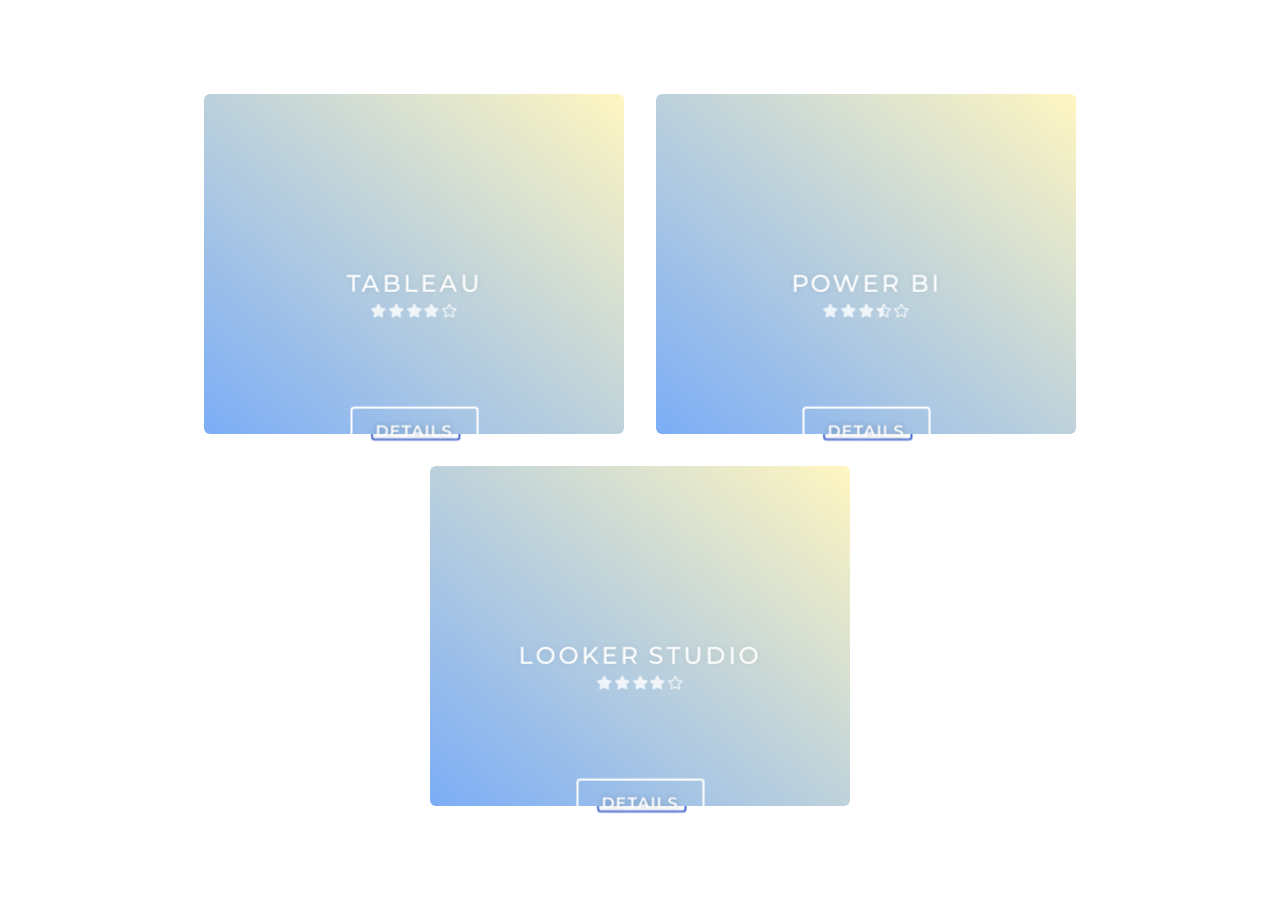
<file: index.html>
<!DOCTYPE html>
<html lang="en">
<head>
  <meta charset="UTF-8">
  <meta name="viewport" content="width=device-width, initial-scale=1.0">
  <title>Business Analytics Flip Cards</title>
  <link rel="stylesheet" href="style.css">
  <link rel="stylesheet" href="https://use.fontawesome.com/releases/v5.15.4/css/all.css">
  <link href="https://fonts.googleapis.com/css2?family=Montserrat:wght@400;600&display=swap" rel="stylesheet">
</head>
<body>
<div class="wrapper">
  <div class="card">
    <input type="checkbox" id="card1" class="more" aria-hidden="true">
    <div class="content">
      <div class="front" style="background-image: url('https://cdn.worldvectorlogo.com/logos/tableau-software.svg')">
        <div class="inner">
          <h2>Tableau</h2>
          <div class="rating">
            <i class="fas fa-star"></i>
            <i class="fas fa-star"></i>
            <i class="fas fa-star"></i>
            <i class="fas fa-star"></i>
            <i class="far fa-star"></i>
          </div>
          <label for="card1" class="button" aria-hidden="true">Details</label>
        </div>
      </div>
      <div class="back">
        <div class="inner">
          <div class="info">
            <span>5</span>
            <div class="icon">
              <i class="fas fa-users"></i>
              <span>users</span>
            </div>
          </div>
          <div class="info">
            <span>4</span>
            <div class="icon">
              <i class="fas fa-cogs"></i>
              <span>features</span>
            </div>
          </div>
          <div class="info">
            <span>70</span>
            <div class="icon">
              <i class="fas fa-euro-sign"></i>
              <span>monthly</span>
            </div>
          </div>
          <div class="info">
            <span>1</span>
            <div class="icon">
              <i class="fas fa-map-marker-alt"></i>
              <span>HQ</span>
            </div>
          </div>
          <div class="description">
            <p>Tableau provides interactive, real-time data visualizations and dashboards used by businesses globally to make data-driven decisions.</p>
          </div>
          <div class="location">Seattle, USA</div>
          <div class="price">$70 / mo</div>
          <label for="card1" class="button return" aria-hidden="true">
            <i class="fas fa-arrow-left"></i>
          </label>
        </div>
      </div>
    </div>
  </div>

  <div class="card">
    <input type="checkbox" id="card2" class="more">
    <div class="content">
      <div class="front" style="background-image: url('https://upload.wikimedia.org/wikipedia/commons/c/cf/New_Power_BI_Logo.svg')">
        <div class="inner">
          <h2>Power BI</h2>
          <div class="rating">
            <i class="fas fa-star"></i>
            <i class="fas fa-star"></i>
            <i class="fas fa-star"></i>
            <i class="fas fa-star-half-alt"></i>
            <i class="far fa-star"></i>
          </div>
          <label for="card2" class="button" aria-hidden="true">Details</label>
        </div>
      </div>
      <div class="back">
        <div class="inner">
          <div class="info">
            <span>6</span>
            <div class="icon">
              <i class="fas fa-users"></i>
              <span>users</span>
            </div>
          </div>
          <div class="info">
            <span>5</span>
            <div class="icon">
              <i class="fas fa-cogs"></i>
              <span>features</span>
            </div>
          </div>
          <div class="info">
            <span>60</span>
            <div class="icon">
              <i class="fas fa-euro-sign"></i>
              <span>monthly</span>
            </div>
          </div>
          <div class="info">
            <span>1</span>
            <div class="icon">
              <i class="fas fa-map-marker-alt"></i>
              <span>HQ</span>
            </div>
          </div>
          <div class="description">
            <p>Power BI is a business analytics tool by Microsoft for creating rich, interactive visualizations and live dashboards.</p>
          </div>
          <div class="location">Redmond, USA</div>
          <div class="price">$60 / mo</div>
          <label for="card2" class="button return" aria-hidden="true">
            <i class="fas fa-arrow-left"></i>
          </label>
        </div>
      </div>
    </div>
  </div>

  <div class="card">
    <input type="checkbox" id="card3" class="more">
    <div class="content">
      <div class="front" style="background-image: url('https://upload.wikimedia.org/wikipedia/commons/2/22/Google_Data_Studio_Logo.svg')">
        <div class="inner">
          <h2>Looker Studio</h2>
          <div class="rating">
            <i class="fas fa-star"></i>
            <i class="fas fa-star"></i>
            <i class="fas fa-star"></i>
            <i class="fas fa-star"></i>
            <i class="far fa-star"></i>
          </div>
          <label for="card3" class="button" aria-hidden="true">Details</label>
        </div>
      </div>
      <div class="back">
        <div class="inner">
          <div class="info">
            <span>4</span>
            <div class="icon">
              <i class="fas fa-users"></i>
              <span>users</span>
            </div>
          </div>
          <div class="info">
            <span>3</span>
            <div class="icon">
              <i class="fas fa-cogs"></i>
              <span>features</span>
            </div>
          </div>
          <div class="info">
            <span>0</span>
            <div class="icon">
              <i class="fas fa-euro-sign"></i>
              <span>free</span>
            </div>
          </div>
          <div class="info">
            <span>1</span>
            <div class="icon">
              <i class="fas fa-map-marker-alt"></i>
              <span>HQ</span>
            </div>
          </div>
          <div class="description">
            <p>Looker Studio (formerly Google Data Studio) is a free tool for creating dynamic marketing and business reports from various data sources.</p>
          </div>
          <div class="location">Mountain View, USA</div>
          <div class="price">Free</div>
          <label for="card3" class="button return" aria-hidden="true">
            <i class="fas fa-arrow-left"></i>
          </label>
        </div>
      </div>
    </div>
  </div>
</div>
</body>
</html>
</file>
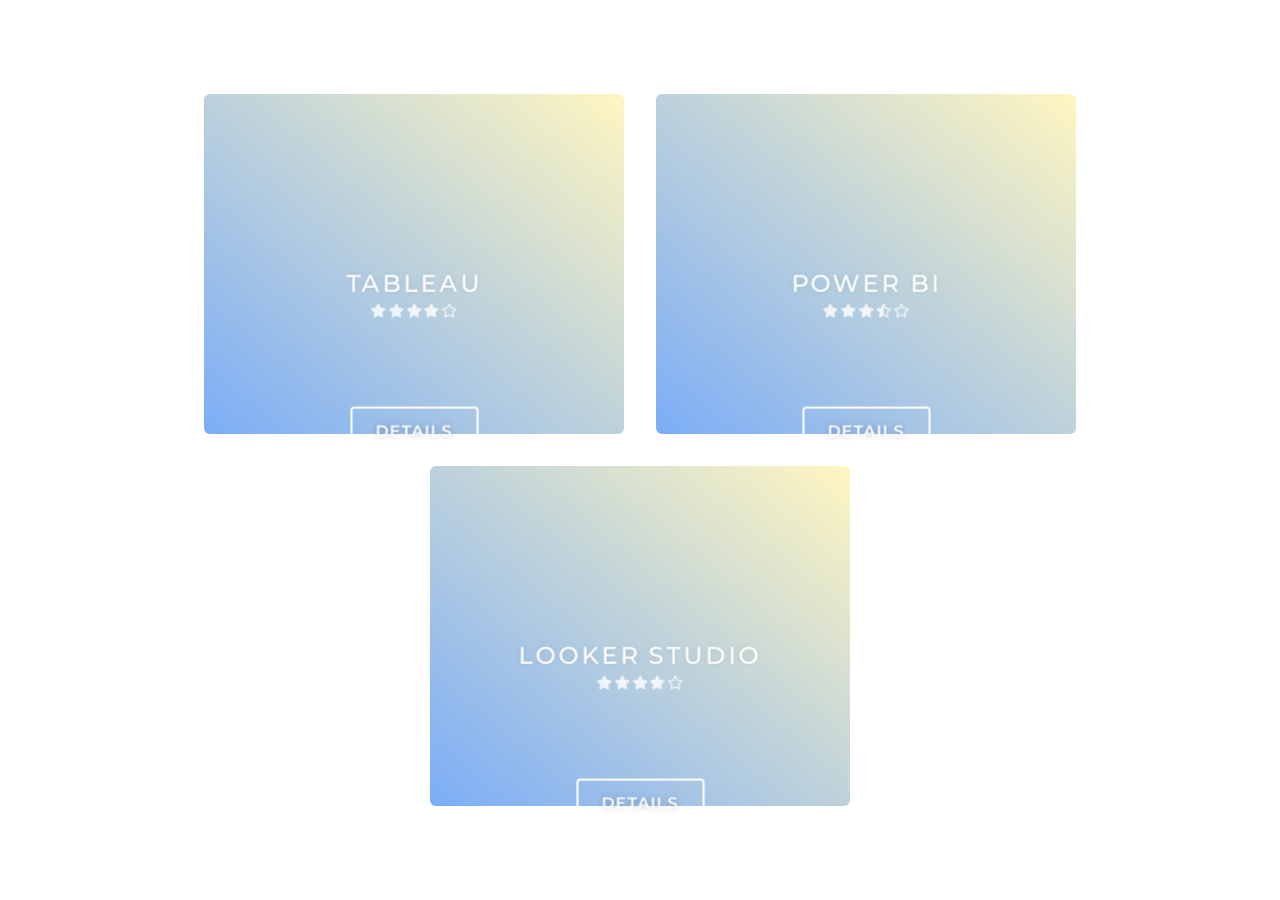
<file: task1.html>
<!DOCTYPE html>
<html lang="en">
<head>
  <meta charset="UTF-8">
  <meta name="viewport" content="width=device-width, initial-scale=1.0">
  <title>Business Analytics Flip Cards</title>
  <link rel="stylesheet" href="task1.css">
  <link rel="stylesheet" href="https://use.fontawesome.com/releases/v5.15.4/css/all.css">
  <link href="https://fonts.googleapis.com/css2?family=Montserrat:wght@400;600&display=swap" rel="stylesheet">
</head>
<body>
<div class="wrapper">
  <div class="card">
    <input type="checkbox" id="card1" class="more" aria-hidden="true">
    <div class="content">
      <div class="front" style="background-image: url('https://cdn.worldvectorlogo.com/logos/tableau-software.svg')">
        <div class="inner">
          <h2>Tableau</h2>
          <div class="rating">
            <i class="fas fa-star"></i>
            <i class="fas fa-star"></i>
            <i class="fas fa-star"></i>
            <i class="fas fa-star"></i>
            <i class="far fa-star"></i>
          </div>
          <label for="card1" class="button" aria-hidden="true">Details</label>
        </div>
      </div>
      <div class="back">
        <div class="inner">
          <div class="info">
            <span>5</span>
            <div class="icon">
              <i class="fas fa-users"></i>
              <span>users</span>
            </div>
          </div>
          <div class="info">
            <span>4</span>
            <div class="icon">
              <i class="fas fa-cogs"></i>
              <span>features</span>
            </div>
          </div>
          <div class="info">
            <span>70</span>
            <div class="icon">
              <i class="fas fa-euro-sign"></i>
              <span>monthly</span>
            </div>
          </div>
          <div class="info">
            <span>1</span>
            <div class="icon">
              <i class="fas fa-map-marker-alt"></i>
              <span>HQ</span>
            </div>
          </div>
          <div class="description">
            <p>Tableau provides interactive, real-time data visualizations and dashboards used by businesses globally to make data-driven decisions.</p>
          </div>
          <div class="location">Seattle, USA</div>
          <div class="price">$70 / mo</div>
          <label for="card1" class="button return" aria-hidden="true">
            <i class="fas fa-arrow-left"></i>
          </label>
        </div>
      </div>
    </div>
  </div>

  <div class="card">
    <input type="checkbox" id="card2" class="more">
    <div class="content">
      <div class="front" style="background-image: url('https://upload.wikimedia.org/wikipedia/commons/c/cf/New_Power_BI_Logo.svg')">
        <div class="inner">
          <h2>Power BI</h2>
          <div class="rating">
            <i class="fas fa-star"></i>
            <i class="fas fa-star"></i>
            <i class="fas fa-star"></i>
            <i class="fas fa-star-half-alt"></i>
            <i class="far fa-star"></i>
          </div>
          <label for="card2" class="button" aria-hidden="true">Details</label>
        </div>
      </div>
      <div class="back">
        <div class="inner">
          <div class="info">
            <span>6</span>
            <div class="icon">
              <i class="fas fa-users"></i>
              <span>users</span>
            </div>
          </div>
          <div class="info">
            <span>5</span>
            <div class="icon">
              <i class="fas fa-cogs"></i>
              <span>features</span>
            </div>
          </div>
          <div class="info">
            <span>60</span>
            <div class="icon">
              <i class="fas fa-euro-sign"></i>
              <span>monthly</span>
            </div>
          </div>
          <div class="info">
            <span>1</span>
            <div class="icon">
              <i class="fas fa-map-marker-alt"></i>
              <span>HQ</span>
            </div>
          </div>
          <div class="description">
            <p>Power BI is a business analytics tool by Microsoft for creating rich, interactive visualizations and live dashboards.</p>
          </div>
          <div class="location">Redmond, USA</div>
          <div class="price">$60 / mo</div>
          <label for="card2" class="button return" aria-hidden="true">
            <i class="fas fa-arrow-left"></i>
          </label>
        </div>
      </div>
    </div>
  </div>

  <div class="card">
    <input type="checkbox" id="card3" class="more">
    <div class="content">
      <div class="front" style="background-image: url('https://upload.wikimedia.org/wikipedia/commons/2/22/Google_Data_Studio_Logo.svg')">
        <div class="inner">
          <h2>Looker Studio</h2>
          <div class="rating">
            <i class="fas fa-star"></i>
            <i class="fas fa-star"></i>
            <i class="fas fa-star"></i>
            <i class="fas fa-star"></i>
            <i class="far fa-star"></i>
          </div>
          <label for="card3" class="button" aria-hidden="true">Details</label>
        </div>
      </div>
      <div class="back">
        <div class="inner">
          <div class="info">
            <span>4</span>
            <div class="icon">
              <i class="fas fa-users"></i>
              <span>users</span>
            </div>
          </div>
          <div class="info">
            <span>3</span>
            <div class="icon">
              <i class="fas fa-cogs"></i>
              <span>features</span>
            </div>
          </div>
          <div class="info">
            <span>0</span>
            <div class="icon">
              <i class="fas fa-euro-sign"></i>
              <span>free</span>
            </div>
          </div>
          <div class="info">
            <span>1</span>
            <div class="icon">
              <i class="fas fa-map-marker-alt"></i>
              <span>HQ</span>
            </div>
          </div>
          <div class="description">
            <p>Looker Studio (formerly Google Data Studio) is a free tool for creating dynamic marketing and business reports from various data sources.</p>
          </div>
          <div class="location">Mountain View, USA</div>
          <div class="price">Free</div>
          <label for="card3" class="button return" aria-hidden="true">
            <i class="fas fa-arrow-left"></i>
          </label>
        </div>
      </div>
    </div>
  </div>
</div>
</body>
</html>
</file>
<file: style.css>
$accent-color: #355cc9;

/* Converted CSS starts here */
* {
	box-sizing: border-box;
}

body {
	margin: 0;
	display: flex;
	flex-direction: column;
	align-items: center;
	justify-content: center;
	height: 100vh;
	font-family: 'Montserrat', sans-serif;
}

.wrapper {
	display: flex;
	flex-flow: row wrap;
	justify-content: center;
}

.card {
	width: 420px;
	height: 340px;
	margin: 1em;
	perspective: 1500px;
}

.card .content {
	position: relative;
	width: 100%;
	height: 100%;
	transform-style: preserve-3d;
	transition: transform 0.8s cubic-bezier(0.75, 0, 0.85, 1);
}

.more {
	display: none;
}

.more:checked ~ .content {
	transform: rotateY(180deg);
}

.front,
.back {
	position: absolute;
	top: 0;
	left: 0;
	width: 100%;
	height: 100%;
	backface-visibility: hidden;
	transform-style: preserve-3d;
	border-radius: 6px;
}

.front .inner,
.back .inner {
	height: 100%;
	display: grid;
	padding: 1.5em;
	transform: translateZ(80px) scale(0.94);
}

.front {
	background-color: #fff;
	background-size: cover;
	background-position: center center;
}

.front::after {
	content: '';
	position: absolute;
	top: 0;
	left: 0;
	width: 100%;
	height: 100%;
	display: block;
	border-radius: 6px;
	backface-visibility: hidden;
	background: linear-gradient(
		40deg,
		rgba(67, 138, 243, 0.7),
		rgba(255, 242, 166, 0.7)
	);
}

.front .inner {
	grid-template-rows: 5fr 1fr 1fr 2fr 1fr;
	justify-items: center;
}

.front h2 {
	grid-row: 2;
	margin-bottom: 0.3em;
	text-transform: uppercase;
	letter-spacing: 3px;
	color: #fff;
	font-weight: 500;
	text-shadow: 0 0 6px rgba(0, 0, 0, 0.1);
}

.front .rating {
	grid-row: 3;
	color: rgba(255, 255, 255, 0.8);
	font-size: 14px;
	display: flex;
	flex-flow: row nowrap;
}

.front .rating i {
	margin: 0 1px;
}

.back {
	transform: rotateY(180deg);
	background-color: #fff;
	border: 2px solid rgb(240, 240, 240);
}

.back .inner {
	grid-template-rows: 1fr 2fr 1fr 2fr 14fr 1fr 1fr;
	grid-template-columns: repeat(4, auto);
	grid-column-gap: 0.8em;
	justify-items: center;
}

.back .info {
	position: relative;
	display: flex;
	align-items: center;
	color: #355cc9;
	grid-row: 3;
}

.back .info:not(:first-of-type):before {
	content: '';
	position: absolute;
	left: -0.9em;
	height: 18px;
	width: 1px;
	background-color: #ccc;
}

.back .info span {
	font-size: 2em;
	font-weight: 700;
}

.back .info i {
	font-size: 1.2em;
	background: linear-gradient(40deg, #355cc9, rgb(67, 138, 243));
	-webkit-text-fill-color: transparent;
	-webkit-background-clip: text;
}

.back .info .icon {
	margin-left: 0.3em;
}

.back .info .icon span {
	display: block;
	margin-top: -0.25em;
	font-size: 0.8em;
	font-weight: 600;
	white-space: nowrap;
}

.back .description {
	grid-row: 5;
	grid-column: 1/-1;
	font-size: 0.86em;
	border-radius: 5px;
	font-weight: 600;
	line-height: 1.4em;
	overflow: auto;
	color: #355cc9;
	padding-right: 10px;
}

.back .location,
.back .price {
	font-weight: 600;
	color: #355cc9;
	grid-row: 1;
	font-size: 0.86em;
}

.back .location {
	grid-column: 1/3;
	justify-self: left;
}

.back .price {
	grid-column: 3/-1;
	justify-self: right;
}

.back .button {
	grid-column: 1/-1;
	justify-self: center;
}

.button {
	grid-row: -1;
	text-transform: uppercase;
	letter-spacing: 1px;
	font-weight: 600;
	cursor: pointer;
	display: block;
	padding: 0 1.5em;
	height: 3em;
	line-height: 2.9em;
	min-width: 3em;
	background-color: transparent;
	border: solid 2px #fff;
	color: #fff;
	border-radius: 4px;
	text-align: center;
	left: 50%;
	backface-visibility: hidden;
	transition: 0.3s ease-in-out;
	text-shadow: 0 0 6px rgba(0, 0, 0, 0.3);
}

.button:hover {
	background-color: #fff;
	box-shadow: 0 0 50px rgba(0, 0, 0, 0.5);
	text-shadow: none;
	color: #355cc9;
}

.button.return {
	line-height: 3em;
	color: #355cc9;
	border-color: #355cc9;
	text-shadow: none;
}

.button.return:hover {
	background-color: #355cc9;
	color: #fff;
	box-shadow: none;
}

::-webkit-scrollbar {
	width: 5px;
}

::-webkit-scrollbar-track {
	background: #f1f1f1;
}

::-webkit-scrollbar-thumb {
	background: #5c7ae0; /* lighten($accent-color, 20%) */
}

::-webkit-scrollbar-thumb:hover {
	background: #355cc9;
}
</file>
<file: task1.css>
$accent-color: #355cc9;

* {
	box-sizing: border-box;
}

body {
	margin: 0;
	display: flex;
	flex-direction: column;
	align-items: center;
	justify-content: center;
	height: 100vh;
	font-family: 'Montserrat', sans-serif;
}
.wrapper {
	display: flex;
	flex-flow: row wrap;
	justify-content: center;
}

.card {
	width: 420px;
	height: 340px;
	margin: 1em;
	perspective: 1500px;
	.content {
		position: relative;
		width: 100%;
		height: 100%;
		transform-style: preserve-3d;
		transition: transform 0.8s cubic-bezier(0.75, 0, 0.85, 1);
	}
}

.more {
	display: none;

	&:checked ~ .content {
		transform: rotateY(180deg);
	}
}

.front,
.back {
	position: absolute;
	top: 0;
	left: 0;
	width: 100%;
	height: 100%;
	backface-visibility: hidden;
	transform-style: preserve-3d;
	border-radius: 6px;

	.inner {
		height: 100%;
		display: grid;
		padding: 1.5em;
		transform: translateZ(80px) scale(0.94);
	}
}

.front {
	background-color: #fff;
	background-size: cover;
	background-position: center center;
	&:after {
		content: '';
		position: absolute;
		top: 0;
		left: 0;
		width: 100%;
		height: 100%;
		display: block;
		border-radius: 6px;
		backface-visibility: hidden;
		background: linear-gradient(
			40deg,
			rgba(67, 138, 243, 0.7),
			rgba(255, 242, 166, 0.7)
		);
	}
	.inner {
		grid-template-rows: 5fr 1fr 1fr 2fr 1fr;
		justify-items: center;
	}

	h2 {
		grid-row: 2;
		margin-bottom: 0.3em;
		text-transform: uppercase;
		letter-spacing: 3px;
		color: #fff;
		font-weight: 500;
		text-shadow: 0 0 6px rgba(0, 0, 0, 0.1);
	}

	.rating {
		grid-row: 3;
		color: rgba(255, 255, 255, 0.8);
		font-size: 14px;
		display: flex;
		flex-flow: row nowrap;
		i {
			margin: 0 1px;
		}
	}
}

.back {
	transform: rotateY(180deg);
	background-color: #fff;
	border: 2px solid rgb(240, 240, 240);
	.inner {
		grid-template-rows: 1fr 2fr 1fr 2fr 14fr 1fr 1fr;
		grid-template-columns: repeat(4, auto);
		grid-column-gap: 0.8em;
		justify-items: center;
	}

	.info {
		position: relative;
		display: flex;
		align-items: center;
		color: $accent-color;
		grid-row: 3;
		&:not(:first-of-type):before {
			content: '';
			position: absolute;
			left: -0.9em;
			height: 18px;
			width: 1px;
			background-color: #ccc;
		}
		span {
			font-size: 2em;
			font-weight: 700;
		}
		i {
			&:before {
				background: linear-gradient(40deg, $accent-color, rgb(67, 138, 243));

				-webkit-text-fill-color: transparent;
				-webkit-background-clip: text;
			}
			font-size: 1.2em;
		}
		.icon {
			margin-left: 0.3em;
			span {
				display: block;
				margin-top: -0.25em;
				font-size: 0.8em;
				font-weight: 600;
				white-space: nowrap;
			}
		}
	}

	.description {
		grid-row: 5;
		grid-column: 1/-1;
		font-size: 0.86em;
		border-radius: 5px;
		font-weight: 600;
		line-height: 1.4em;
		overflow: auto;
		color: $accent-color;
		padding-right: 10px;
	}

	.location,
	.price {
		font-weight: 600;
		color: $accent-color;
		grid-row: 1;
		font-size: 0.86em;
	}

	.location {
		grid-column: 1/3;
		justify-self: left;
	}

	.price {
		grid-column: 3/-1;
		justify-self: right;
	}

	.button {
		grid-column: 1/-1;
		justify-self: center;
	}
}

.button {
	grid-row: -1;
	text-transform: uppercase;
	letter-spacing: 1px;
	font-weight: 600;
	cursor: pointer;
	display: block;
	padding: 0 1.5em;
	height: 3em;
	line-height: 2.9em;
	min-width: 3em;
	background-color: transparent;
	border: solid 2px #fff;
	color: #fff;
	border-radius: 4px;
	text-align: center;
	left: 50%;
	backface-visibility: hidden;
	transition: 0.3s ease-in-out;
	text-shadow: 0 0 6px rgba(0, 0, 0, 0.3);

	&:hover {
		background-color: #fff;
		box-shadow: 0 0 50px rgba(0, 0, 0, 0.5);
		text-shadow: none;
		color: $accent-color;
	}

	&.return {
		line-height: 3em;
		color: $accent-color;
		border-color: $accent-color;
		text-shadow: none;
		&:hover {
			background-color: $accent-color;
			color: #fff;
			box-shadow: none;
		}
	}
}

::-webkit-scrollbar {
	width: 5px;
}
::-webkit-scrollbar-track {
	background: #f1f1f1;
}
::-webkit-scrollbar-thumb {
	background: lighten($accent-color, 20%);
}
::-webkit-scrollbar-thumb:hover {
	background: $accent-color;
}
</file>
